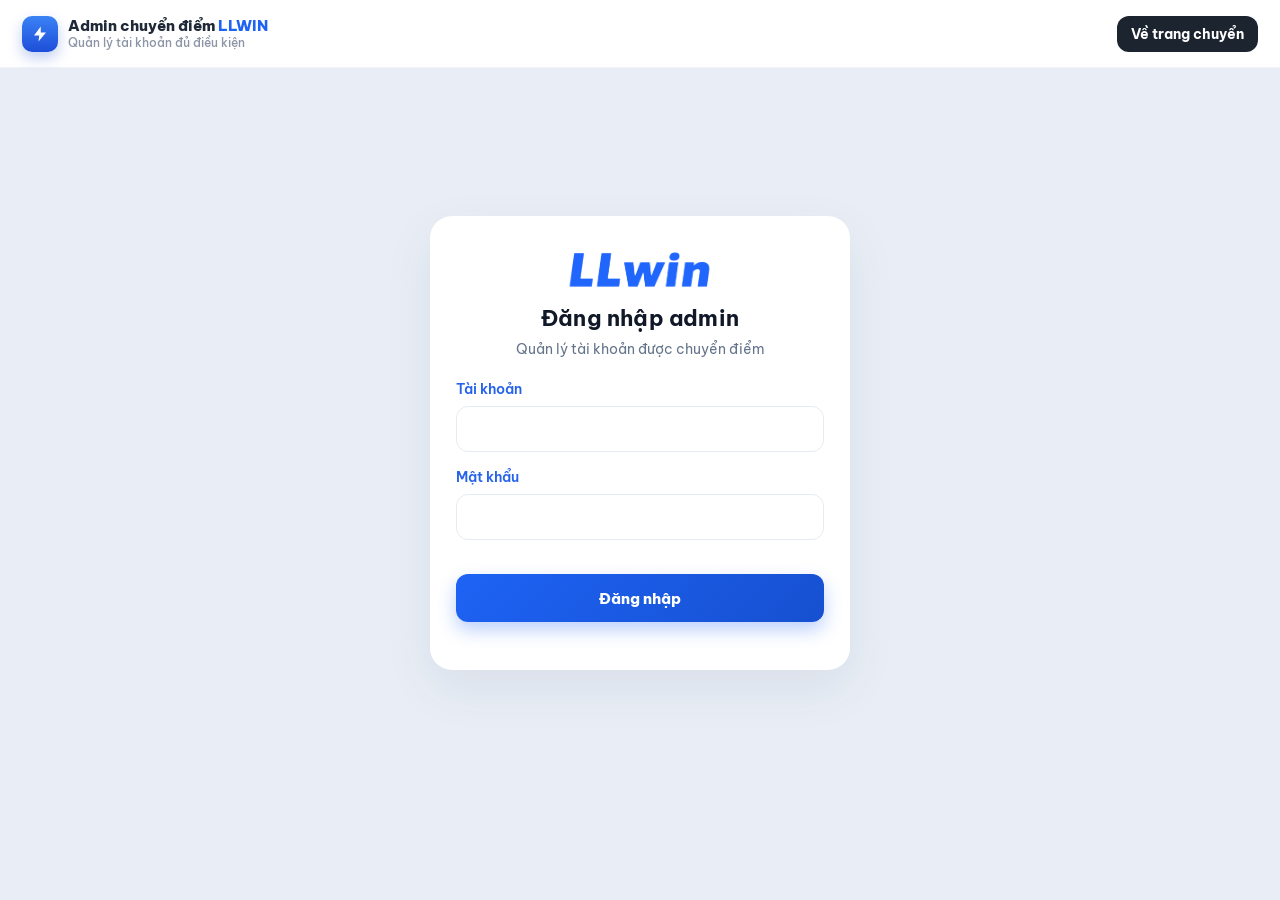
<file: admin.html>
<!DOCTYPE html>
<html lang="vi">
<head>
  <meta charset="UTF-8" />
  <meta name="viewport" content="width=device-width, initial-scale=1.0" />
  <title>Admin chuyển điểm LLWIN</title>
  <link href="https://fonts.googleapis.com/css2?family=Be+Vietnam+Pro:wght@400;500;600;700;800;900&display=swap" rel="stylesheet" />
  <link rel="stylesheet" href="./assets/app.css?v=12" />
  <link rel="icon" type="image/png" href="./assets/logo-llwin.png" />
</head>
<body>
  <header class="topbar">
    <a class="brand" href="./">
      <span class="brand-icon" aria-hidden="true">
        <svg width="18" height="18" viewBox="0 0 24 24"><path d="M13 2 4 14h7l-1 8 10-12h-7z" fill="white"/></svg>
      </span>
      <span>
        <div class="brand-name">Admin chuyển điểm <span class="site-LLWIN">LLWIN</span></div>
        <div class="brand-sub">Quản lý tài khoản đủ điều kiện</div>
      </span>
    </a>
    <div class="top-actions">
      <a class="btn-dark" href="./">Về trang chuyển</a>
      <button type="button" class="btn-history" id="btn-logout" hidden>Đăng xuất</button>
    </div>
  </header>

  <main class="stage" id="login-stage">
    <form class="card admin-card" id="login-form">
      <img class="logo" src="./assets/logo-llwin.png" alt="LLWIN" />
      <h1>Đăng nhập admin</h1>
      <p class="lead">Quản lý tài khoản được chuyển điểm</p>
      <div class="field"><label for="username">Tài khoản</label><input class="input" id="username" autocomplete="username" /></div>
      <div class="field"><label for="password">Mật khẩu</label><input class="input" id="password" type="password" autocomplete="current-password" /></div>
      <button class="submit ready" type="submit">Đăng nhập</button>
      <div class="login-error" id="login-error"></div>
    </form>
  </main>

  <main class="stage" id="board-stage" hidden>
    <section class="card admin-wrap">
      <div class="tabs">
        <button type="button" class="on" data-tab="accounts">Tài khoản nhận</button>
        <button type="button" data-tab="sources">Tài khoản nguồn</button>
        <button type="button" data-tab="transfers">Lịch sử chuyển</button>
      </div>

      <div id="tab-accounts">
        <p class="admin-note">Tạo tài khoản trước. Trạng thái <b style="color:#15803d">Thành công</b> thì khách chuyển điểm tới đúng tài khoản nhận này sẽ thành công (số dư tài khoản nguồn quản lý ở tab <b>Tài khoản nguồn</b>). Không có trong danh sách, hoặc trạng thái <b style="color:#dc2626">Chưa đủ điều kiện</b>, thì khách bị báo lỗi.</p>
        <form class="add-row" id="add-form">
          <input class="input" id="new-user" placeholder="Tên tài khoản" maxlength="40" />
          <select class="select" id="new-status">
            <option value="success">Thành công</option>
            <option value="ineligible">Chưa đủ điều kiện</option>
          </select>
          <button type="submit">+ Thêm</button>
        </form>
        <div class="table-wrap">
          <table>
            <thead><tr><th>Tài khoản</th><th>Trạng thái</th><th>Ngày tạo</th><th></th></tr></thead>
            <tbody id="acc-rows"></tbody>
          </table>
        </div>
      </div>

      <div id="tab-sources" hidden>
        <p class="admin-note">Tài khoản nguồn có trong danh sách sẽ bị <b>trừ số dư</b> mỗi lần chuyển thành công, và báo lỗi nếu chuyển quá số dư. Tài khoản nguồn không có trong danh sách thì chuyển tự do, không hiện số dư.</p>
        <form class="add-row" id="src-form">
          <input class="input" id="src-user" placeholder="Tên tài khoản nguồn" maxlength="40" />
          <input class="input" id="src-balance" type="number" min="0" step="1" placeholder="Số dư (điểm)" />
          <button type="submit">+ Thêm</button>
        </form>
        <div class="table-wrap">
          <table>
            <thead><tr><th>Tài khoản nguồn</th><th>Số dư (điểm)</th><th>Ngày tạo</th><th></th></tr></thead>
            <tbody id="src-rows"></tbody>
          </table>
        </div>
      </div>

      <div id="tab-transfers" hidden>
        <div class="table-wrap">
          <table>
            <thead><tr><th>Thời gian</th><th>Nguồn</th><th>Đến</th><th>Điểm</th><th>Số dư còn</th><th>Kết quả</th></tr></thead>
            <tbody id="tx-rows"></tbody>
          </table>
        </div>
      </div>
    </section>
  </main>

  <script src="./assets/sites.js?v=4"></script>
  <script src="./assets/admin.js?v=4"></script>
</body>
</html>
</file>
<file: assets/app.css>
:root {
  --bg: #e9eef6;
  --card: #ffffff;
  --text: #1f2937;
  --muted: #8b95a5;
  --label: #6b7280;
  --line: #e6ebf2;
  --blue: #1a73e8;
  --blue-deep: #1565d8;
  --ink: #1c2430;
  --green: #22c55e;
  --danger: #ef4444;
  --shadow: 0 18px 50px rgba(31, 45, 80, 0.08);
  font-family: "Be Vietnam Pro", "Segoe UI", sans-serif;
}

* { box-sizing: border-box; }
html, body { margin: 0; min-height: 100%; }
body {
  background: var(--bg);
  color: var(--text);
  min-height: 100vh;
}

.topbar {
  position: sticky;
  top: 0;
  z-index: 20;
  height: 68px;
  background: #fff;
  display: flex;
  align-items: center;
  justify-content: space-between;
  padding: 0 22px;
  border-bottom: 1px solid #f0f3f8;
}
.brand {
  display: flex;
  align-items: center;
  gap: 10px;
  text-decoration: none;
  color: inherit;
}
.brand-icon {
  width: 36px;
  height: 36px;
  border-radius: 10px;
  background: linear-gradient(180deg, #3b82f6, #1d4ed8);
  display: grid;
  place-items: center;
  box-shadow: 0 6px 14px rgba(29, 78, 216, 0.28);
}
.brand-name { font-weight: 800; font-size: 15px; line-height: 1.15; }
.brand-sub { color: var(--muted); font-size: 12px; font-weight: 500; }
.top-actions { display: flex; align-items: center; gap: 14px; }
.user-chip {
  display: flex;
  align-items: center;
  gap: 8px;
  color: #374151;
  font-size: 14px;
  font-weight: 600;
  max-width: 140px;
}
.user-chip span { overflow: hidden; text-overflow: ellipsis; white-space: nowrap; }
.dot {
  width: 8px;
  height: 8px;
  border-radius: 50%;
  background: #22c55e;
  box-shadow: 0 0 0 4px rgba(34, 197, 94, 0.15);
  flex: none;
}
.btn-history, .btn-dark {
  background: var(--ink);
  color: #fff;
  border: 0;
  border-radius: 12px;
  padding: 9px 14px;
  font: inherit;
  font-weight: 700;
  font-size: 14px;
  display: inline-flex;
  align-items: center;
  gap: 8px;
  cursor: pointer;
  text-decoration: none;
}
.btn-history:hover, .btn-dark:hover { background: #111827; }

.stage {
  min-height: calc(100vh - 68px - 46px);
  display: grid;
  place-items: center;
  padding: 28px 16px 64px;
}
.card {
  width: min(440px, 100%);
  background: var(--card);
  border-radius: 22px;
  box-shadow: var(--shadow);
  padding: 28px 26px 22px;
}
.wordmark {
  text-align: center;
  font-weight: 900;
  font-style: italic;
  font-size: 40px;
  letter-spacing: -1px;
  color: #1d74ea;
  line-height: 1;
  margin: 4px 0 8px;
}
.card h1 {
  margin: 0;
  text-align: center;
  font-size: 22px;
  letter-spacing: 0.2px;
}
.lead {
  margin: 8px 0 22px;
  text-align: center;
  color: #9aa3b2;
  font-size: 14px;
}
.field { margin-bottom: 16px; }
.field label {
  display: block;
  margin-bottom: 8px;
  color: #7b8494;
  font-size: 13.5px;
  font-weight: 600;
}
.row { display: grid; grid-template-columns: 1fr 148px; gap: 10px; }
.input, .select {
  width: 100%;
  height: 46px;
  border: 1px solid var(--line);
  background: #fff;
  border-radius: 12px;
  padding: 0 14px;
  font: inherit;
  font-size: 14px;
  color: var(--text);
  outline: none;
}
.input::placeholder { color: #c0c6d0; }
.input:focus, .select:focus { border-color: #93c5fd; box-shadow: 0 0 0 3px rgba(59, 130, 246, 0.12); }
.select { appearance: none; background-image: linear-gradient(45deg, transparent 50%, #9ca3af 50%), linear-gradient(135deg, #9ca3af 50%, transparent 50%); background-position: calc(100% - 18px) 20px, calc(100% - 12px) 20px; background-size: 6px 6px, 6px 6px; background-repeat: no-repeat; padding-right: 28px; }
.amount-wrap { position: relative; }
.amount-wrap .input { padding-right: 74px; }
.vnd {
  position: absolute;
  right: 8px;
  top: 7px;
  height: 32px;
  padding: 0 12px;
  border: 0;
  border-radius: 9px;
  background: #dcfce7;
  color: #16a34a;
  font: inherit;
  font-weight: 800;
  font-size: 13px;
}
.human {
  display: flex;
  align-items: center;
  justify-content: space-between;
  border: 1px solid var(--line);
  border-radius: 12px;
  padding: 10px 12px;
  background: #fbfcfe;
}
.human label {
  display: flex;
  align-items: center;
  gap: 10px;
  margin: 0;
  color: #4b5563;
  font-size: 14px;
  font-weight: 600;
  cursor: pointer;
}
.human input { width: 22px; height: 22px; accent-color: #f97316; }
.cf-mark { color: #9ca3af; font-size: 11px; font-weight: 800; letter-spacing: 0.8px; }
.submit {
  width: 100%;
  height: 48px;
  margin-top: 18px;
  border: 0;
  border-radius: 12px;
  background: #e5e7eb;
  color: #9ca3af;
  font: inherit;
  font-weight: 800;
  font-size: 15px;
  cursor: not-allowed;
}
.submit.ready {
  background: var(--blue);
  color: #fff;
  cursor: pointer;
  box-shadow: 0 8px 18px rgba(26, 115, 232, 0.28);
}
.submit.ready:hover { background: var(--blue-deep); }
.form-error {
  display: none;
  margin-top: 10px;
  color: var(--danger);
  font-size: 13px;
  font-weight: 600;
  text-align: center;
}

.ticker {
  position: fixed;
  left: 0;
  right: 0;
  bottom: 0;
  height: 46px;
  background: #fff;
  border-top: 1px solid #eef1f6;
  overflow: hidden;
  display: flex;
  align-items: center;
}
.ticker-track {
  display: flex;
  gap: 42px;
  white-space: nowrap;
  animation: marquee 28s linear infinite;
  padding-left: 20px;
  font-size: 13.5px;
  color: #4b5563;
  font-weight: 600;
}
.ticker b { color: #111827; }
@keyframes marquee {
  from { transform: translateX(0); }
  to { transform: translateX(-50%); }
}

.overlay {
  position: fixed;
  inset: 0;
  background: rgba(15, 23, 42, 0.28);
  backdrop-filter: blur(8px);
  display: none;
  place-items: center;
  z-index: 40;
  padding: 18px;
}
.overlay.show { display: grid; animation: overlayIn 0.28s ease; }
.modal {
  width: min(400px, 100%);
  background: #fff;
  border-radius: 28px;
  padding: 30px 26px 24px;
  box-shadow: 0 28px 70px rgba(15, 23, 42, 0.14);
  border: 1px solid rgba(255, 255, 255, 0.7);
}
@keyframes overlayIn { from { opacity: 0; } to { opacity: 1; } }
@keyframes modalIn {
  from { opacity: 0; transform: translateY(18px) scale(0.94); }
  to { opacity: 1; transform: none; }
}
.modal h2 { margin: 0 0 8px; font-size: 18px; }
.modal p { margin: 0; color: #6b7280; line-height: 1.5; }
.modal .count { margin-top: 10px; font-weight: 800; color: var(--blue); }
.modal.ok h2 { color: #15803d; }
.modal.bad h2 { color: var(--danger); }
.modal-actions { display: flex; gap: 8px; margin-top: 16px; }
.modal-actions button, .modal-actions a {
  flex: 1;
  height: 42px;
  border-radius: 10px;
  border: 0;
  font: inherit;
  font-weight: 700;
  cursor: pointer;
  display: grid;
  place-items: center;
  text-decoration: none;
}
.btn-ghost { background: #f3f4f6; color: #374151; }
.btn-go { background: var(--blue); color: #fff; }

.panel {
  position: fixed;
  top: 0;
  right: 0;
  width: min(380px, 100%);
  height: 100%;
  background: #fff;
  z-index: 50;
  box-shadow: -12px 0 40px rgba(15, 23, 42, 0.12);
  transform: translateX(100%);
  transition: transform 0.2s ease;
  display: flex;
  flex-direction: column;
}
.panel.show { transform: translateX(0); }
.panel header {
  display: flex;
  justify-content: space-between;
  align-items: center;
  padding: 16px 16px 12px;
  border-bottom: 1px solid var(--line);
}
.panel header h2 { margin: 0; font-size: 16px; }
.panel header button { border: 0; background: transparent; font-size: 20px; cursor: pointer; }
.panel .list { overflow: auto; padding: 12px 16px 24px; }
.hist-item {
  border: 1px solid var(--line);
  border-radius: 12px;
  padding: 10px 12px;
  margin-bottom: 10px;
}
.hist-item strong { display: block; }
.tag {
  display: inline-block;
  margin-top: 6px;
  font-size: 12px;
  font-weight: 800;
  padding: 2px 8px;
  border-radius: 999px;
}
.tag.pending { background: #fef3c7; color: #b45309; }
.tag.approved { background: #dcfce7; color: #15803d; }
.tag.rejected, .tag.timeout { background: #fee2e2; color: #b91c1c; }
.empty { color: var(--muted); font-size: 14px; }

.admin-wrap { width: min(980px, 100%); }
[hidden] { display: none !important; }
.admin-card { width: min(420px, 100%); }
.table-wrap { overflow: auto; }
table { width: 100%; border-collapse: collapse; font-size: 14px; }
th, td { text-align: left; padding: 10px 8px; border-bottom: 1px solid var(--line); vertical-align: top; }
th { color: #6b7280; font-size: 12px; font-weight: 700; }
.actions { display: flex; gap: 6px; }
.actions button {
  border: 0;
  border-radius: 8px;
  padding: 7px 10px;
  font: inherit;
  font-weight: 700;
  font-size: 12px;
  cursor: pointer;
  color: #fff;
}
.btn-ok { background: #16a34a; }
.btn-no { background: #dc2626; }
.login-error { color: var(--danger); font-size: 13px; font-weight: 600; min-height: 18px; margin-top: 8px; }
.admin-note { color: #6b7280; font-size: 13px; margin: 0 0 14px; }

@media (max-width: 640px) {
  .topbar { padding: 0 12px; }
  .brand-sub, .user-chip { display: none; }
  .row { grid-template-columns: 1fr; }
  .card h1 { font-size: 18px; }
}

/* v2 */
.logo { display: block; height: 46px; margin: 2px auto 12px; }
.site-GG88 { color: #14b8a6; }
.site-LLWIN { color: #1e63f5; }
.card h1 { color: #111827; }
.field label { color: #2563eb; }
.lead { color: #64748b; }
.turnstile-box {
  min-height: 65px;
  display: flex;
  justify-content: center;
}
.modal { text-align: center; }
.modal.in { animation: modalIn 0.45s cubic-bezier(0.16, 1, 0.3, 1); }
.modal-actions button, .modal-actions a { border-radius: 14px; transition: transform 0.2s ease, background 0.2s ease; }
.modal-actions button:hover, .modal-actions a:hover { transform: translateY(-1px); }
.submit.ready { background: linear-gradient(135deg, #1e63f5, #1650d0); box-shadow: 0 8px 18px rgba(30, 99, 245, 0.3); }
.submit.ready:hover { background: #1650d0; }
.modal { text-align: center; }
.spinner {
  width: 46px; height: 46px; margin: 4px auto 14px; border-radius: 50%;
  border: 4px solid #dbe7fe; border-top-color: #1e63f5; animation: spin 0.8s linear infinite;
}
@keyframes spin { to { transform: rotate(360deg); } }
.result-icon { font-size: 40px; line-height: 1; margin-bottom: 8px; }
.result-icon:empty { display: none; }
.modal.loading h2 { color: #0f766e; }
.modal.ok h2 { color: #15803d; }
.modal.bad h2 { color: #dc2626; }
.btn-go { background: #1e63f5 !important; color: #fff !important; }
.ticker b { color: #0f766e; }
.status-select { height: 34px; border-radius: 8px; border: 1px solid #e6ebf2; font: inherit; font-weight: 700; padding: 0 8px; }
.add-row { display: grid; grid-template-columns: 1fr 180px 110px; gap: 8px; margin-bottom: 16px; }
.add-row button { border: 0; border-radius: 12px; background: #1e63f5; color: #fff; font: inherit; font-weight: 800; cursor: pointer; }
.tabs { display: flex; gap: 8px; margin-bottom: 14px; }
.tabs button { border: 1px solid #e6ebf2; background: #fff; border-radius: 10px; padding: 8px 14px; font: inherit; font-weight: 700; cursor: pointer; }
.tabs button.on { background: #111827; color: #fff; }
@media (max-width: 640px) { .add-row { grid-template-columns: 1fr; } }

/* popup điều kiện chuyển VIP */
.modal.wide { width: min(460px, 100%); }
.vip-cond {
  --acc: #1e63f5; --acc-deep: #1650d0; --acc-soft: #eff5ff; --acc-line: #bfd3fd;
  margin-top: 16px; text-align: left; border: 1.5px solid var(--acc-line); border-radius: 18px;
  background: var(--acc-soft); overflow: hidden; animation: vipIn 0.5s 0.15s both cubic-bezier(0.16, 1, 0.3, 1);
}
.vip-head {
  display: flex; align-items: center; gap: 10px; padding: 12px 14px;
  background: linear-gradient(135deg, var(--acc), var(--acc-deep)); color: #fff;
  font-weight: 900; font-size: 14px; letter-spacing: 0.2px; line-height: 1.3;
}
.vip-head b { color: #fde047; text-shadow: 0 1px 0 rgba(0, 0, 0, 0.15); }
.vip-head small { display: block; font-size: 11.5px; font-weight: 700; opacity: 0.9; letter-spacing: 0.6px; }
.vip-crown { font-size: 24px; animation: vipBob 1.8s ease-in-out infinite; }
.vip-list { list-style: none; margin: 0; padding: 12px 14px 4px; display: grid; gap: 10px; }
.vip-list li {
  display: flex; gap: 10px; align-items: flex-start; background: #fff; border-radius: 12px;
  padding: 10px 12px; box-shadow: 0 2px 8px rgba(15, 23, 42, 0.05); font-size: 14px; font-weight: 800; color: #111827;
}
.vip-list em { display: block; font-style: normal; font-weight: 500; font-size: 12.5px; color: #6b7280; margin-top: 2px; }
.vip-list mark { background: #fef3c7; color: #dc2626; padding: 0 6px; border-radius: 6px; font-weight: 900; }
.vip-num {
  flex: none; width: 24px; height: 24px; border-radius: 50%; display: grid; place-items: center;
  background: var(--acc); color: #fff; font-size: 12.5px; font-weight: 900;
}
.vip-note {
  display: flex; gap: 8px; margin: 8px 14px 14px; padding: 10px 12px; border-radius: 12px;
  background: #fffbeb; border: 1px dashed #f59e0b; color: #78350f; font-size: 13px; line-height: 1.55;
}
.vip-note b { color: #b45309; }
.vip-note strong { color: #dc2626; background: #fee2e2; padding: 1px 6px; border-radius: 6px; white-space: nowrap; }
@keyframes vipIn { from { opacity: 0; transform: translateY(10px); } to { opacity: 1; transform: none; } }
@keyframes vipBob { 0%, 100% { transform: translateY(0) rotate(-6deg); } 50% { transform: translateY(-3px) rotate(6deg); } }
@media (max-width: 640px) {
  .modal.wide { padding: 24px 16px 18px; max-height: calc(100vh - 36px); overflow-y: auto; }
  .vip-note strong { white-space: normal; }
}
.vnd { top: 50%; transform: translateY(-50%); display: inline-flex; align-items: center; justify-content: center; line-height: 1; }

/* popup chuyển thành công */
.modal.ok { --brand: #1e63f5; --brand-deep: #1650d0; width: min(380px, 100%); padding: 26px 22px 22px; }
.ok-sheet { text-align: center; }
.ok-logo { display: block; height: 52px; max-width: 70%; object-fit: contain; margin: 0 auto 10px; }
.ok-title { margin: 0 !important; color: var(--brand) !important; font-size: 22px !important; font-weight: 900; letter-spacing: 0.4px; }
.ok-date { margin-top: 4px; color: #94a3b8; font-size: 12.5px; }
.ok-rows { display: grid; gap: 10px; margin-top: 16px; }
.ok-row {
  display: flex; align-items: center; justify-content: space-between; gap: 12px;
  border: 1px solid #e8edf4; background: #f8fafc; border-radius: 12px; padding: 12px 14px; font-size: 13.5px;
}
.ok-row span { color: #64748b; }
.ok-row b { color: #0f172a; font-weight: 800; word-break: break-all; text-align: right; }
.ok-row b.acc { color: var(--brand); }
.ok-wish { margin: 16px 0 0 !important; color: #64748b !important; font-size: 13.5px; }
.modal-actions .btn-close-big {
  height: 50px; border-radius: 14px; color: #fff; font-size: 16px; font-weight: 900; letter-spacing: 0.6px;
  background: linear-gradient(135deg, var(--brand), var(--brand-deep)); box-shadow: 0 10px 22px -8px var(--brand);
}
.modal.ok .modal-actions { margin-top: 18px; }
.balance-edit { display: flex; gap: 6px; align-items: center; }
.balance-edit .input { height: 34px; width: 130px; padding: 0 10px; }
.balance-edit button { border: 0; border-radius: 8px; padding: 7px 12px; color: #fff; font: inherit; font-weight: 700; font-size: 12px; cursor: pointer; }
#tab-sources .add-row { grid-template-columns: 1fr 160px 110px; }
@media (max-width: 640px) { #tab-sources .add-row { grid-template-columns: 1fr; } }
/* hiệu ứng popup thành công + số dư nguồn */
.modal.ok { position: relative; overflow: hidden; }
.fx { position: absolute; inset: 0; pointer-events: none; z-index: 3; }
.fx .spark { position: absolute; width: 6px; height: 6px; margin: -3px; border-radius: 50%; opacity: 0; animation: fxSpark 0.95s ease-out forwards; }
.fx .confetti { position: absolute; top: -14px; width: 7px; height: 12px; border-radius: 2px; opacity: 0; animation: fxConfetti 2.6s ease-in forwards; }
@keyframes fxSpark {
  0% { opacity: 1; transform: rotate(var(--a)) translateX(0) scale(1.2); }
  100% { opacity: 0; transform: rotate(var(--a)) translateX(var(--d)) scale(0.3); }
}
@keyframes fxConfetti {
  0% { opacity: 1; transform: translate(0, 0) rotate(0); }
  85% { opacity: 1; }
  100% { opacity: 0; transform: translate(var(--x), 640px) rotate(var(--r)); }
}
.ok-check {
  position: relative; width: 58px; height: 58px; margin: 0 auto 10px; border-radius: 50%;
  display: grid; place-items: center; background: linear-gradient(135deg, var(--brand), var(--brand-deep));
  box-shadow: 0 10px 22px -8px var(--brand); animation: okPop 0.55s 0.1s both cubic-bezier(0.34, 1.56, 0.64, 1);
}
.ok-check::after {
  content: ""; position: absolute; inset: 0; border-radius: 50%; border: 3px solid var(--brand);
  animation: okRing 1.6s 0.4s ease-out infinite;
}
.ok-check svg { width: 30px; height: 30px; fill: none; stroke: #fff; stroke-width: 3; stroke-linecap: round; stroke-linejoin: round; }
.ok-check path { stroke-dasharray: 24; stroke-dashoffset: 24; animation: okDraw 0.45s 0.45s ease-out forwards; }
@keyframes okPop { from { opacity: 0; transform: scale(0.3); } to { opacity: 1; transform: none; } }
@keyframes okRing { from { opacity: 0.7; transform: scale(1); } to { opacity: 0; transform: scale(1.6); } }
@keyframes okDraw { to { stroke-dashoffset: 0; } }
.ok-row { animation: okRow 0.45s both ease-out; }
.ok-row:nth-child(1) { animation-delay: 0.35s; }
.ok-row:nth-child(2) { animation-delay: 0.45s; }
.ok-row:nth-child(3) { animation-delay: 0.55s; }
.ok-row:nth-child(4) { animation-delay: 0.65s; }
@keyframes okRow { from { opacity: 0; transform: translateY(8px); } to { opacity: 1; transform: none; } }
.ok-row span i { font-style: normal; margin-right: 6px; }
.ok-wish { font-weight: 700; }
.ok-wish .wave { display: inline-block; animation: okWave 1.4s ease-in-out infinite; }
.ok-wish .wave:last-child { animation-delay: 0.7s; }
@keyframes okWave { 0%, 100% { transform: rotate(0); } 25% { transform: rotate(-14deg) scale(1.1); } 75% { transform: rotate(14deg) scale(1.1); } }
.src-balance {
  margin-top: 8px; padding: 8px 12px; border-radius: 10px; font-size: 13.5px; font-weight: 600;
  color: #1650d0; background: #eff5ff; border: 1px solid #bfd3fd; animation: okRow 0.3s ease-out;
}
.src-balance b { font-weight: 900; font-size: 15px; }
</file>
